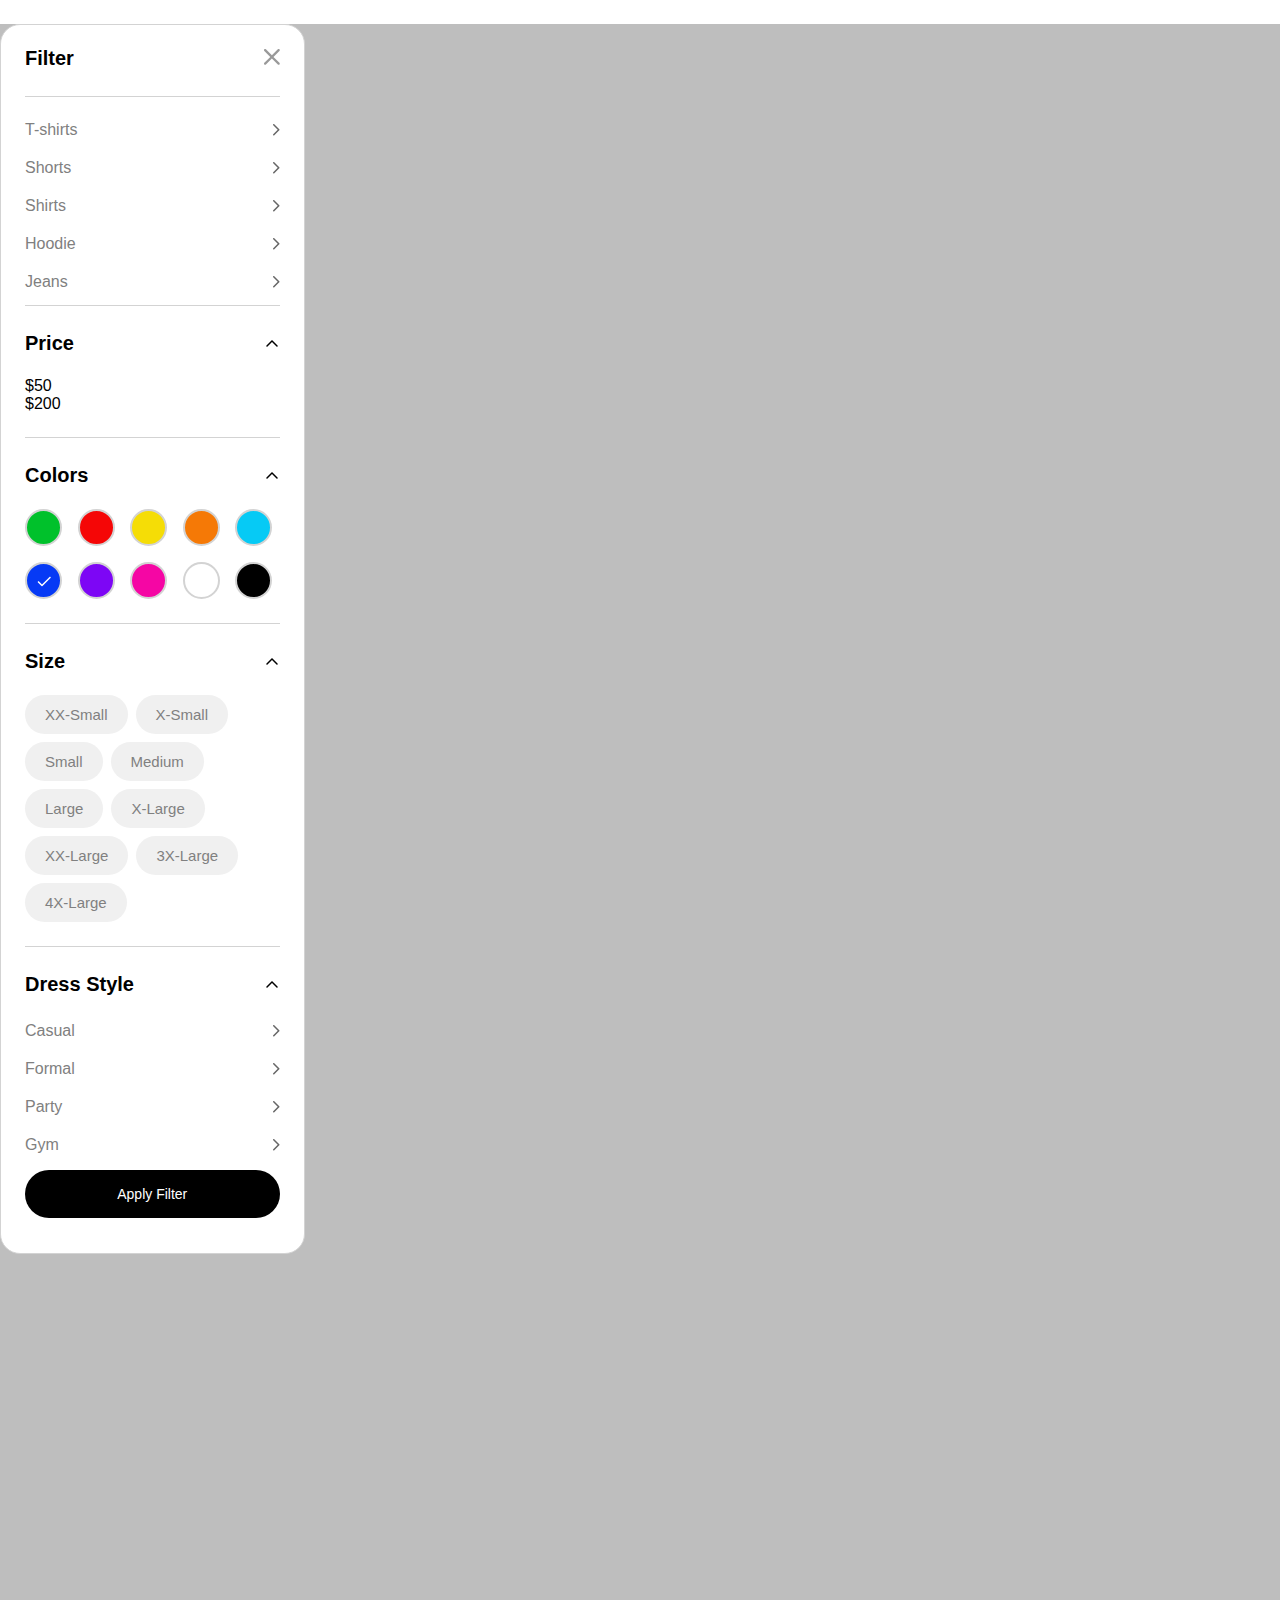
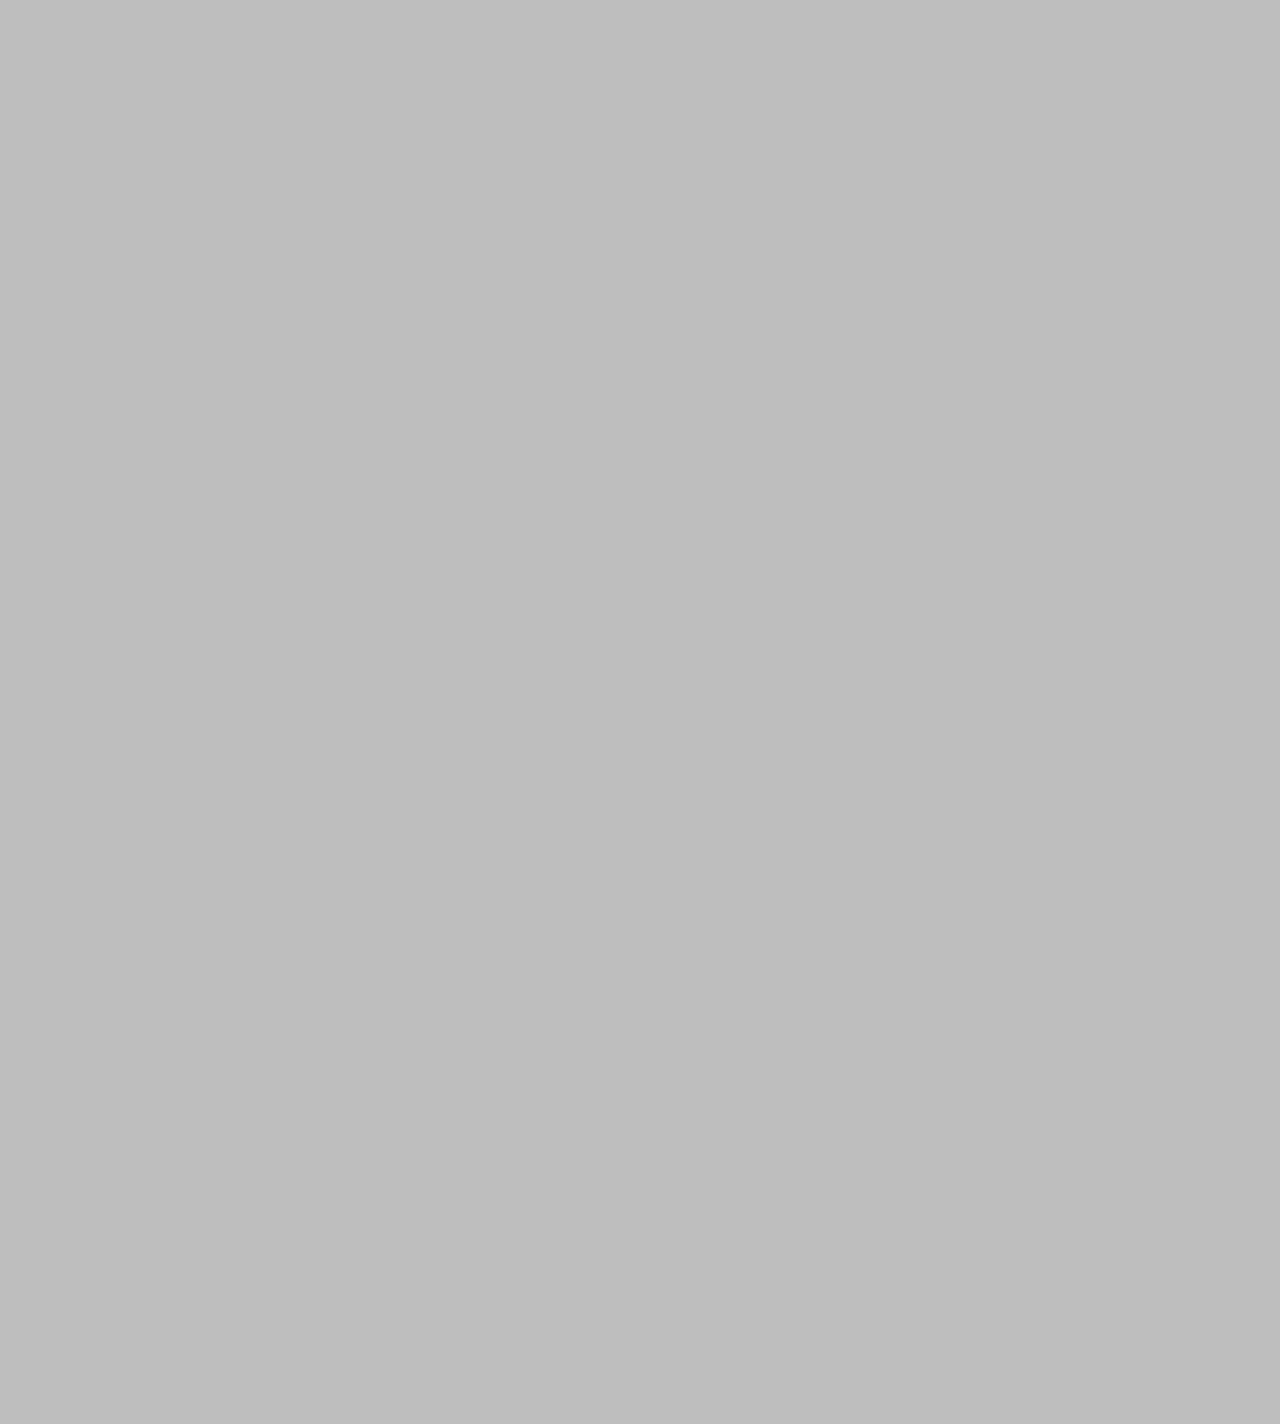
<file: casualpage/filtermobile.html>
<!DOCTYPE html>
<html lang="en">

<head>
    <meta charset="UTF-8">
    <meta name="viewport" content="width=device-width, initial-scale=1.0">
    <title>Document</title>
    <link rel="stylesheet" href="./stylemobile.css">
</head>

<body>
  
    <main>
        
        <div class="maincontent">
            <div class="filterbar">
                <div class="head">
                    <span>Filter</span>
                    <a href="./index.html">
                        <img class="close" src="./img/Vector (6).svg" alt="close">
                    </a>
                </div>
                <div class="nothings"></div>
                <div class="list">
                    <div class="items">
                        <span>T-shirts</span>
                        <img src="./img/Vector (5).svg" alt="arrow">
                    </div>
                    <div class="items">
                        <span>Shorts</span>
                        <img src="./img/Vector (5).svg" alt="arrow">
                    </div>
                    <div class="items">
                        <span>Shirts</span>
                        <img src="./img/Vector (5).svg" alt="arrow">
                    </div>
                    <div class="items">
                        <span>Hoodie</span>
                        <img src="./img/Vector (5).svg" alt="arrow">
                    </div>
                    <div class="items">
                        <span>Jeans</span>
                        <img src="./img/Vector (5).svg" alt="arrow">
                    </div>
                </div>
                <div class="nothingss"></div>
                <div class="applyfilters">
                    <div class="head">
                        <span>Price</span>
                        <img src="./img/Frame (6).svg" alt="arrow">
                    </div>
                   <div class="range">
                     <div class="range__bar">
                        <div class="range__bar--black">
                            <div class="circle1s">
                            <div class="circle1"></div>
                            <span>$50</span>
                            </div>
                            <div class="circle2s">
                            <div class="circle2"></div>
                            <span>$200</span>
                            </div>
                        </div>
                     </div>
                   </div>
                </div>
                <div class="nothingss"></div>
                <div class="colors">
                    <div class="head">
                        <span>Colors</span>
                        <img src="./img/Frame (6).svg" alt="arrow">
                    </div>
                    <div class="containColors">
                        <div class="containColors__up">
                            <div class="color color1"></div>
                            <div class="color color2"></div>
                            <div class="color color3"></div>
                            <div class="color color4"></div>
                            <div class="color color5"></div>
                        </div>
                        <div class="containColors__down">
                            <div class="color color6"> <img src="./img/Frame (7).svg" alt="yes"></div>
                            <div class="color color7"></div>
                            <div class="color color8"></div>
                            <div class="color color9"></div>
                            <div class="color color10"></div>
                        </div>
                    </div>
                </div>
                <div class="nothingss"></div>
                <div class="sizes">
                    <div class="head">
                        <span>Size</span>
                        <img src="./img/Frame (6).svg" alt="arrow">
                    </div>
                    <div class="containSizes">
                        <button class="size-btn">XX-Small</button>
                        <button class="size-btn">X-Small</button>
                        <button class="size-btn">Small</button>
                        <button class="size-btn">Medium</button>
                        <button class="size-btn active">Large</button>
                        <button class="size-btn">X-Large</button>
                        <button class="size-btn">XX-Large</button>
                        <button class="size-btn">3X-Large</button>
                        <button class="size-btn">4X-Large</button>
                    </div>
                </div>
                <div class="nothingss"></div>
               <div class="styles">
                    <div class="head">
                        <span>Dress Style</span>
                        <img src="./img/Frame (6).svg" alt="arrow">
                    </div>
                    <div class="list liststyle">
                    <div class="items">
                        <span>Casual</span>
                        <img src="./img/Vector (5).svg" alt="arrow">
                    </div>
                    <div class="items">
                        <span>Formal</span>
                        <img src="./img/Vector (5).svg" alt="arrow">
                    </div>
                    <div class="items">
                        <span>Party</span>
                        <img src="./img/Vector (5).svg" alt="arrow">
                    </div>
                    <div class="items">
                        <span>Gym</span>
                        <img src="./img/Vector (5).svg" alt="arrow">
                    </div>
                </div>
               </div>
               <div class="buttons">
                    <button class="apply">Apply Filter</button>
               </div>
               
            </div>
    </main>

</body>

</html>
</file>
<file: casualpage/stylemobile.css>
* {
    margin: 0;
    padding: 0;
    box-sizing: border-box;
    font-family: 'Quicksand', sans-serif;
}
.maincontent{
    height: 3000px;
    background-color: #bebebe;
    margin-top: 24px;
}
.filterbar{
    height: 1230px;
    background-color: white;
    width: 23.79%;
    border: 1px solid #d3d3d3;
    border-radius: 20px;
    padding: 20px 24px;
}
.head{
    height: 27px;
    display: flex;
    justify-content: space-between;
    align-items: center;
    font-size: 20px;
    font-weight: 700;
    
    
}
.nothings{
    height: 1px;
    background: #d3d3d3;
    margin-top: 24px;
    width: 100%;

}
.list{
    height: 160px;
    margin-top: 24px;
    margin-bottom: 24px;
}
.items{
    display: flex;
    justify-content: space-between;
    width: 100%;
    

}
.items span{
font-size: 16px;
font-weight: 400;
color: #808080;
}
.list {
    display: flex;
    flex-direction: column;
    gap: 20px;
}
.nothingss{
    height: 1px;
    background: #d3d3d3;
    margin-top: 24px;
    width: 100%;
    margin-bottom: 24px;

}
.range{
    width: 100%;
}
.applyfilters{
    display: flex;
    flex-direction: column;
    gap: 20px;
}
.colors{
    display: flex;
    flex-direction: column;
    gap:20px;
    }
    .containColors{
        display: flex;
        flex-direction: column;
        gap: 16px;
    }
.containColors__up{
    display: flex;
    gap: 15.5px;
}
.containColors__down{
    display: flex;
    gap: 15.5px;
}
.color{
    width: 37px;
    height: 37px;
    border-radius: 50%;
    border: 2px solid #d3d3d3;
}
.color1{
    background-color: #00c12b;
    
}
.color2{
    background-color: #F50606;
}
.color3{
    background-color:#F5DD06 ;
}
.color4{
    background-color: #F57906;
}
.color5{
    background-color: #06CAF5;
}
.color6{
    background-color: #063AF5;
    display: flex;
    justify-content: center;
    align-items: center;
}
.color7{
    background-color: #7D06F5;
}
.color8{
    background-color: #F506A4;
}
.color9{
    background-color: #FFFFFF;
}
.color10{
    background-color: #000000;
}
.sizes{
    display: flex;
    flex-direction: column;
    gap:20px;
    height: 274px;
    }
.size-btn{
    border: none;
    background-color: #f0f0f0;
    padding: 10px 20px;
    border-radius: 62px;
    font-size: 15px;
    font-weight: 400;
    color: #808080;
    transition: background-color 0.3s ease;
}
.size-btn:hover{
    background-color: #000000;
    color: #FFFFFF;
}
.containSizes{
display: flex;
flex-wrap: wrap;
gap: 8px;  
width: 100%;
height: 227px;
}
.liststyle{
    height: 124px;;
}
.buttons{
    display: flex;
    justify-content: center;
    align-items: center;
    width: 100%;
    margin-top: 24px;
}
.apply{
    width: 100%;
    height: 48px;
    border: none;
    background-color: #000000;
    color: #FFFFFF;
    border-radius: 62px;
    font-size: 14px;
    font-weight: 500;
}
.close{
    cursor: pointer;
    transition: transform 0.3s ease;
}
.close:hover{
    transform: rotate(90deg);
}

@media screen and (max-width:767px) {
    .filterbar {
    height: auto;
    background-color: white;
    width: 100%;
    border-radius: 0px ;
    }
    .maincontent {
    height: auto;
    margin: 0;
    border-radius: 20px;
    }
  .size-btn {
    border: none;
    background-color: #f0f0f0;
    padding: 10px 20px;
    height: 48px;
    width: 31%;
  }
  .range{
    height: 41.5px;
    width: 100%;
    
}
.range__bar{
    height: 6px;
    width: 100%;
    background-color: #f0f0f0;
    position: relative;
    margin-top: 14px;
}
.range__bar--black{
    height: 6px;
    width: 60.85%;
    background: #000000;
    position: absolute;
right: 53px;
left: 53px;
}
.circle1, .circle2{
    width: 20px;
    height: 20px;
    border-radius: 50%;
    background-color: #000000;
}

.circle1s{
    display: flex;
    flex-direction: column;
    gap: 4px;
    position: absolute;
    top: -7px;
    left: 0;
    cursor: pointer;

}
.circle2s{
    display: flex;
    flex-direction: column;
    gap: 4px;
    position: absolute;
    top: -7px;
    right: -21px;
    cursor: pointer;
}
}
</file>
